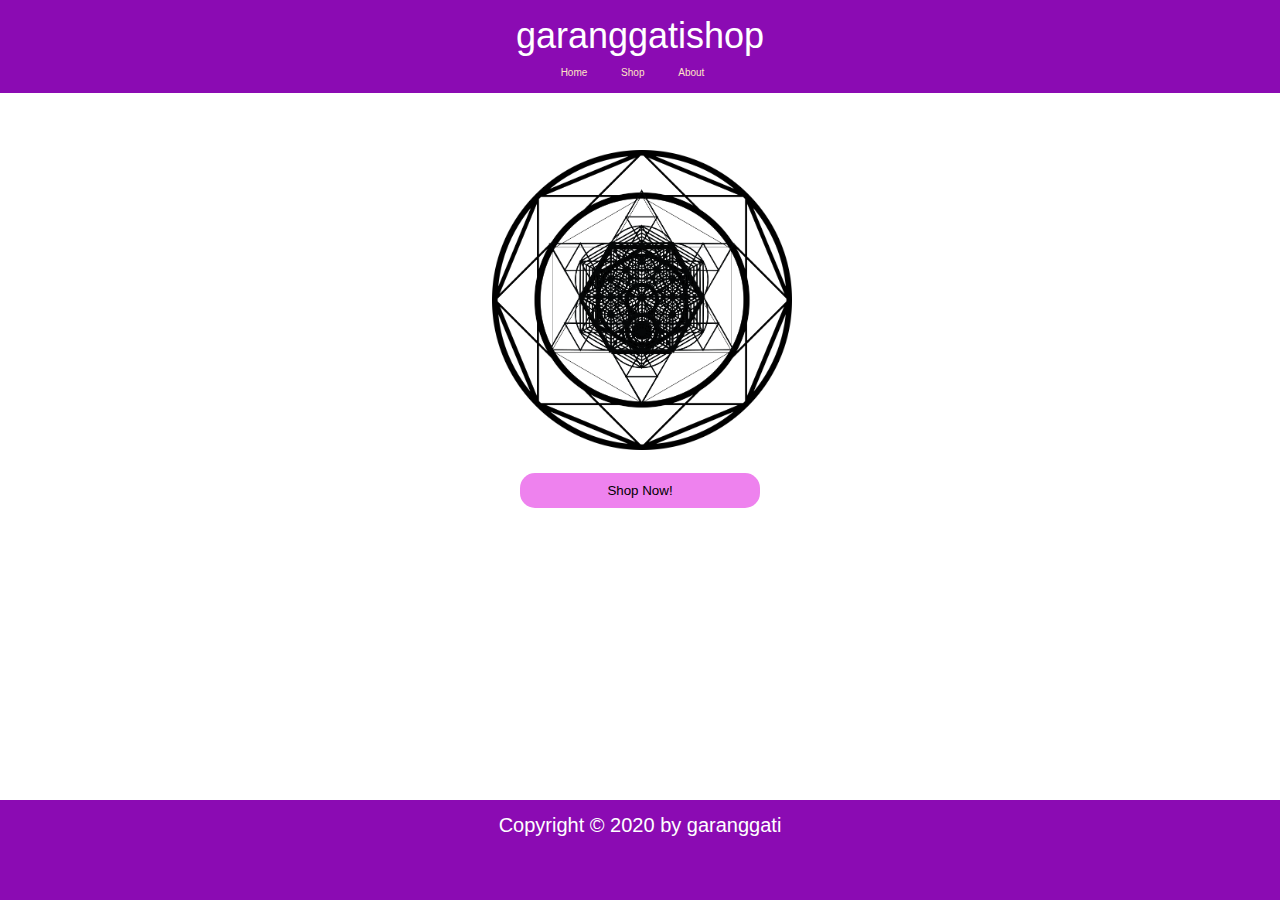
<file: index.html>
<!DOCTYPE html>
<html lang="en">
<head>
    <meta charset="UTF-8">
    <meta name="viewport" content="width=device-width, initial-scale=1.0">
    <title>garanggatishop</title>
    <link rel="icon" type="image/png" sizes="16x16" href="./garanggati/favicon-16x16.png">
    <link rel="stylesheet" href="style.css">
</head>
<body class="home">
<div class="navbar">
    <h2>garanggatishop</h2>
    <ul>
        <li><a href="./index.html">Home</a></li>
        <li><a href="./shop.html">Shop</a></li>
        <li><a href="./about.html">About</a></li>
    </ul>
</div>
<form action="./shop.html">
    <div class="shop-now">
        <input type="submit" value="Shop Now!" class="shop-btn">
    </div>
</form>

<div class="footer">
    <p>Copyright &#169; 2020 by garanggati</p>
</div>   
</body>
</html>
</file>
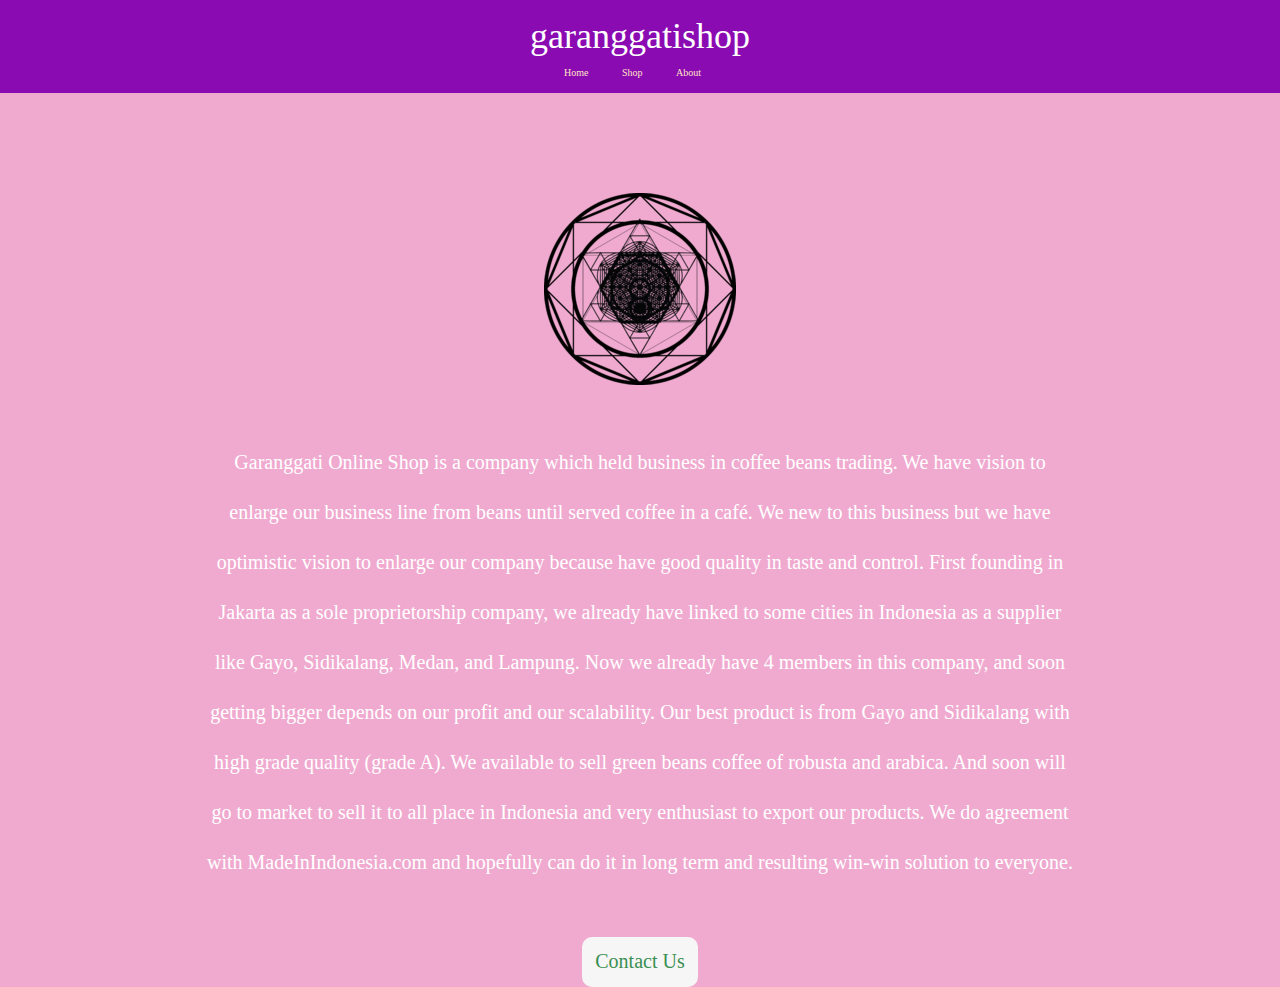
<file: about.html>
<!DOCTYPE html>
<html lang="en">
<head>
    <meta charset="UTF-8">
    <meta name="viewport" content="width=device-width, initial-scale=1.0">
    <title>About</title>
    <link rel="icon" type="image/png" sizes="16x16" href="./garanggati/favicon-16x16.png">
    <link rel="stylesheet" type="text/css" href="style.css">
</head>
<body class="about">
    <div class="navbar">
        <h2>garanggatishop</h2>
        <ul>
            <li><a href="./index.html">Home</a></li>
            <li><a href="./shop.html">Shop</a></li>
            <li><a href="./about.html">About</a></li>
        </ul>
    </div>
    <div class="container">
        <div class="image">
            <img src="./garanggati/android-icon-192x192.png" alt="Logo">
        </div>
        <p>
            Garanggati Online Shop is a company which held business in coffee beans trading. We have vision to enlarge our business line from beans until served coffee in a café.
            We new to this business but we have optimistic vision to enlarge our company because have good quality in taste and control.
            First founding in Jakarta as a sole proprietorship company, we already have linked to some cities in Indonesia as a supplier like Gayo, Sidikalang, Medan, and Lampung. Now we already have 4 members in this company, and soon getting bigger depends on our profit and our scalability.
            Our best product is from Gayo and Sidikalang with high grade quality (grade A). We available to sell green beans coffee of robusta and arabica. And soon will go to market to sell it to all place in Indonesia and very enthusiast to export our products.
            We do agreement with MadeInIndonesia.com and hopefully can do it in long term and resulting win-win solution to everyone.
        </p>
        <a href="https://wa.me/6285781388545" class="btn">Contact Us</a>
    </div>
    
</body>
</html>
</file>
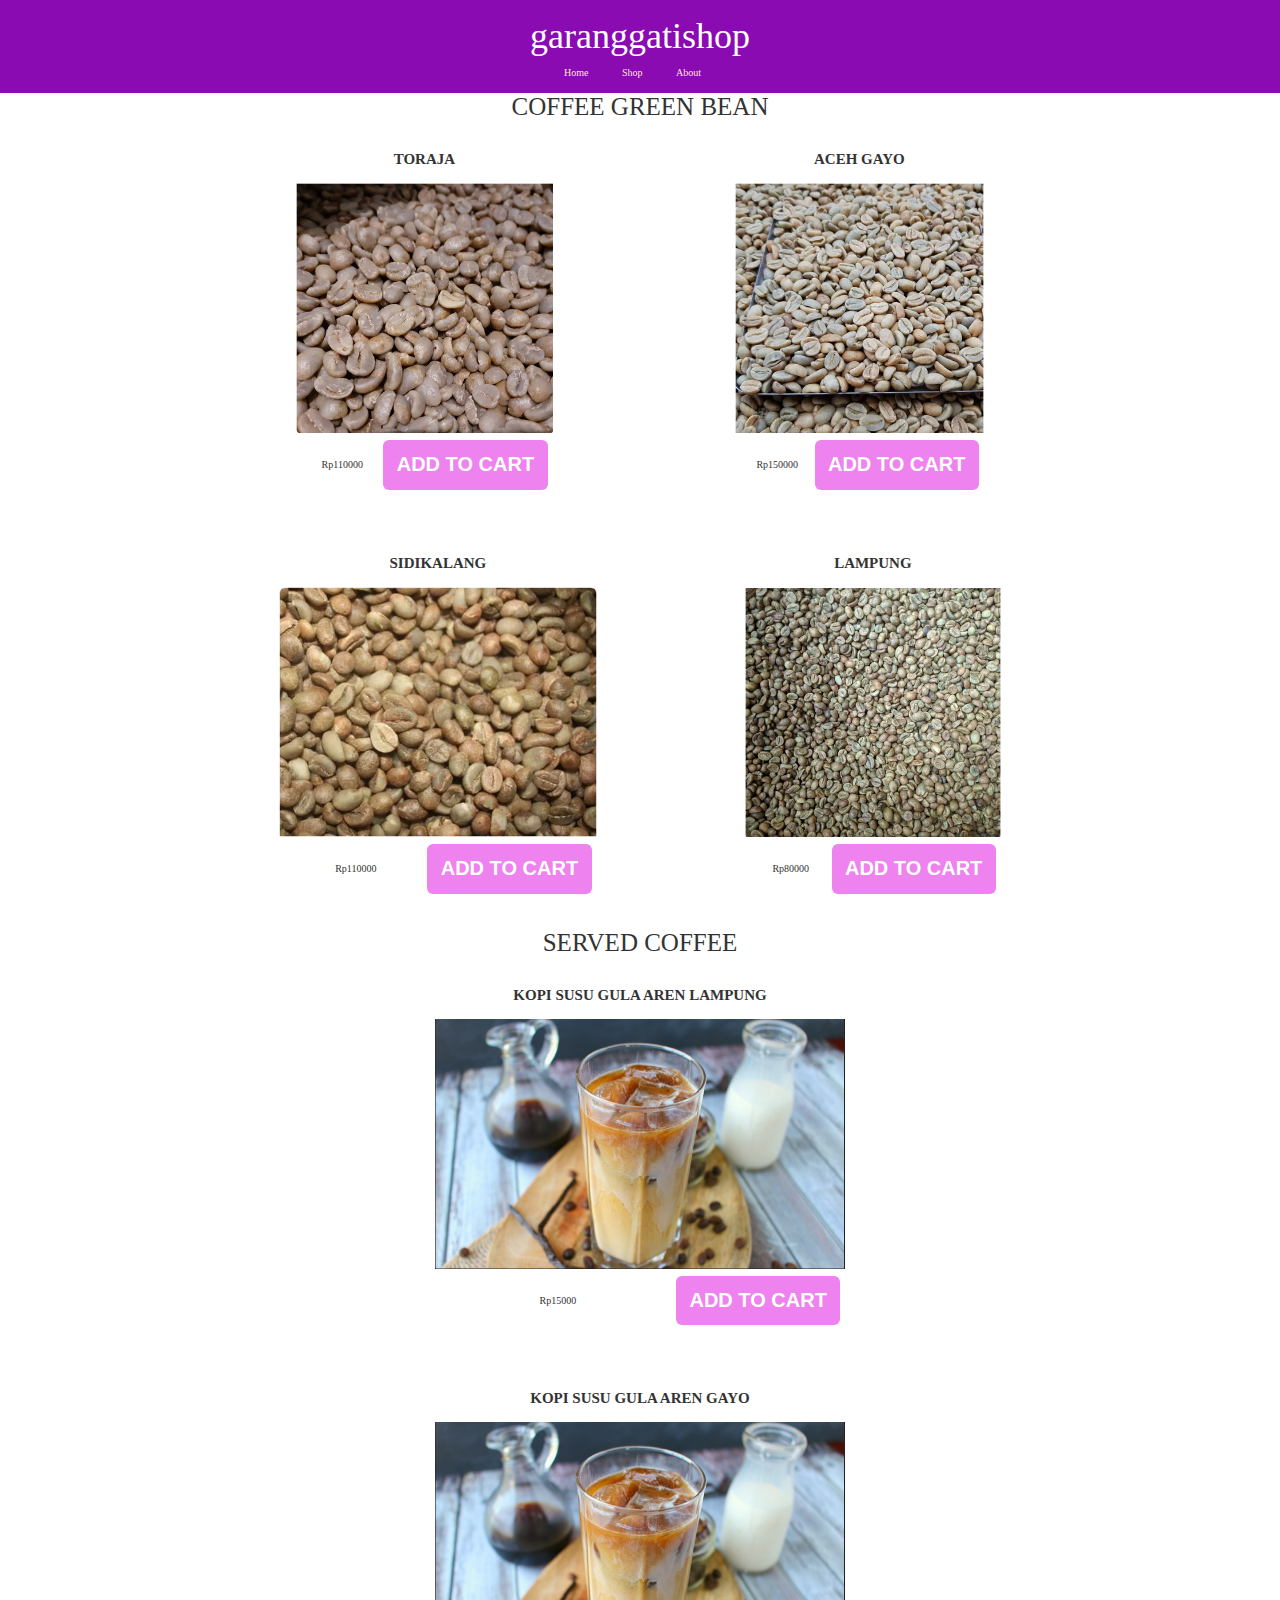
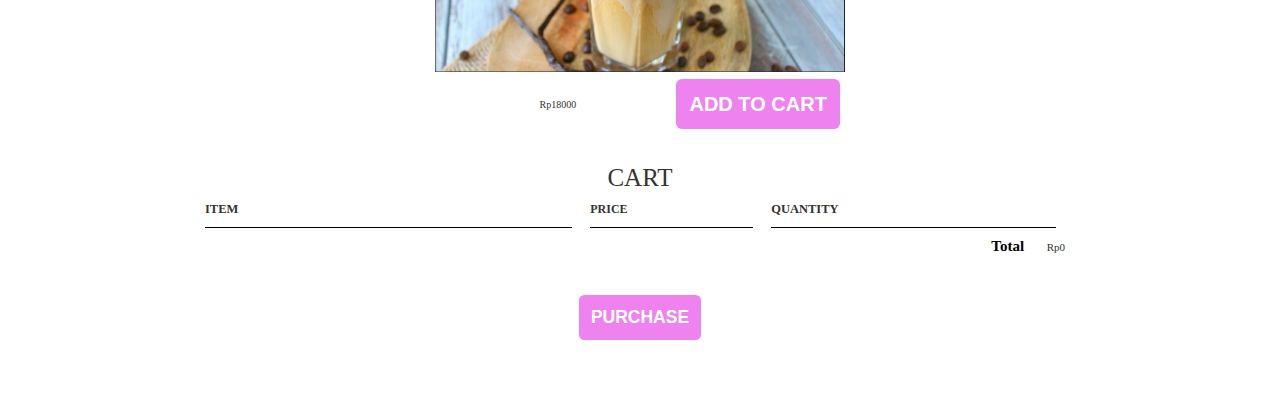
<file: shop.html>
<!DOCTYPE html>
<html lang="en">
<head>
    <meta charset="UTF-8">
    <meta name="viewport" content="width=device-width, initial-scale=1.0">
    <title>garanggatishop</title>
    <link rel="icon" type="image/png" sizes="16x16" href="./garanggati/favicon-16x16.png">
    <link rel="stylesheet" href="./style.css" />
    <script src="shop.js" async></script>
</head>
<body>
    <div class="navbar">
        <h2>garanggatishop</h2>
        <ul>
            <li><a href="./index.html">Home</a></li>
            <li><a href="./shop.html">Shop</a></li>
            <li><a href="./about.html">About</a></li>
        </ul>
    </div>
    <section class="container content-section">
        <h2 class="section-header">COFFEE GREEN BEAN</h2>
        <div class="shop-items">
            <div class="shop-item">
                <span class="shop-item-title">TORAJA</span>
                <img class="shop-item-image" src="./Toraja.png">
                <div class="shop-item-details">
                    <span class="shop-item-price">Rp110000</span>
                    <button class="btn btn-primary shop-item-button" type="button">ADD TO CART</button>
                </div>
            </div>
            <div class="shop-item">
                <span class="shop-item-title">ACEH GAYO</span>
                <img class="shop-item-image" src="./Gayo.png">
                <div class="shop-item-details">
                    <span class="shop-item-price">Rp150000</span>
                    <button class="btn btn-primary shop-item-button"type="button">ADD TO CART</button>
                </div>
            </div>
            <div class="shop-item">
                <span class="shop-item-title">SIDIKALANG</span>
                <img class="shop-item-image" src="./Sidikalang.png">
                <div class="shop-item-details">
                    <span class="shop-item-price">Rp110000</span>
                    <button class="btn btn-primary shop-item-button" type="button">ADD TO CART</button>
                </div>
            </div>
            <div class="shop-item">
                <span class="shop-item-title">LAMPUNG</span>
                <img class="shop-item-image" src="./Lampung.png">
                <div class="shop-item-details">
                    <span class="shop-item-price">Rp80000</span>
                    <button class="btn btn-primary shop-item-button" type="button">ADD TO CART</button>
                </div>
            </div>
        </div>
    </section>
    <section class="container content-section">
        <h2 class="section-header">SERVED COFFEE</h2>
        <div class="shop-items">
            <div class="shop-item">
                <span class="shop-item-title">KOPI SUSU GULA AREN LAMPUNG</span>
                <img class="shop-item-image" src="./KopiSusu.png">
                <div class="shop-item-details">
                    <span class="shop-item-price">Rp15000</span>
                    <button class="btn btn-primary shop-item-button" type="button">ADD TO CART</button>
                </div>
            </div>
            <div class="shop-item">
                <span class="shop-item-title">KOPI SUSU GULA AREN GAYO</span>
                <img class="shop-item-image" src="./KopiSusu.png">
                <div class="shop-item-details">
                    <span class="shop-item-price">Rp18000</span>
                    <button class="btn btn-primary shop-item-button" type="button">ADD TO CART</button>
                </div>
            </div>
        </div>
    </section>
    <section class="container content-section">
        <h2 class="section-header">CART</h2>
        <div class="cart-row">
            <span class="cart-item cart-header cart-column">ITEM</span>
            <span class="cart-price cart-header cart-column">PRICE</span>
            <span class="cart-quantity cart-header cart-column">QUANTITY</span>
        </div>
        <div class="cart-items">
        </div>
        <div class="cart-total">
            <strong class="cart-total-title">Total</strong>
            <span class="cart-total-price">Rp0</span>
        </div>
        <button class="btn btn-primary btn-purchase" type="button">PURCHASE</button>
    </section>
</body>
</html>
</file>
<file: style.css>
*{
    box-sizing: border-box;
    padding: 0;
    margin: 0;
}

html{
    font-size: 10px;
}

h1{
    color: #398f51;
    font-size: 5rem;
    font-weight: 700;
    letter-spacing: 8px;
    margin-bottom: 2rem;
}

h2{
    color: #777;
    font-size: 4rem;
    font-weight: 400;
}

p{
    font-size: 2rem;
    color: #ffffff;
    line-height: 5rem;
    margin-bottom: 5rem;
}

.btn{
    display: inline-block;
    padding: 2.7rem 7.5rem;
    background: #f6f6f6;
    font-size: 2rem;
    text-decoration: none;
    color: #398f51;
    border-radius: 10px;
    transition: background 0.5s;
}

.btn:hover{
    background: #dadada;
}

.image{
    margin-top: 10rem;
    margin-bottom: 5rem;
}

.home{
    background-image: url("GARANGGATI\ ONLINE\ SHOP.png");
    background-size: 300px 300px;
    background-repeat: no-repeat;
    background-position: 492px 150px;
    font-family: 'Trebuchet MS', sans-serif;
  }

.about{
    background-color: #f0aad0;
}

.navbar{
    background-color: #8b0bb3;
    text-align: center;
    padding: 15px;
}

.navbar h2{
    text-align: center;
    font-size: 36px;
    color: white;
    margin-bottom: 10px;
}

.navbar ul li{
    display: inline;
    margin-right: 15px;
}

.navbar ul li a{
    color: bisque;
    text-decoration: none;
    padding: 8px;
}

.navbar ul li a:hover{
    background-color: black;
}

.shop-now{
    text-align: center;
    margin: 380px auto;
}

.shop-btn{
    width: 240px;
    padding: 10px;
    border-radius: 15px;
    border: none;
    background-color: violet;
    margin-bottom: 10px;
}

.shop-btn:hover{
    cursor: pointer;
    background-color: bisque;
}

.footer {
    position: fixed;
    left: 0;
    bottom: 0;
    width: 100%;
    background-color: #8b0bb3;
    color: white;
    text-align: center;
 }

 .container{
     max-width: 1100px;
     margin: 0 auto;
     padding: 0 3rem;
     margin-top: 4rem;
     text-align: center;
 }

 .band-name {
    text-align: center;
    margin: 0;
    font-size: 4em;
    font-family: "Booter - Zero Zero";
    font-weight: normal;
    color: white;
}

.band-name-large {
    font-size: 8em;
}

.content-section {
    margin: 1em;
}

.container {
    max-width: 900px;
    margin: 0 auto;
    padding: 0 1.5em;
}
.section-header {
    font-family: "Metal Mania";
    font-weight: normal;
    color: #333;
    text-align: center;
    font-size: 2.5em;
}

.about-band-image {
    float: left;
    height: 200px;
    width: 200px;
    margin: 15px;
    border-radius: 50%;
}

.btn {
    text-align: center;
    vertical-align: middle;
    padding: .67em .67em;
    cursor: pointer;
}

.btn-header {
    margin: .5em 15% 2em 15%;
    color: white;
    border: 2px solid violet;
    background-color: rgba(255, 255, 255, .1);
    border-radius: 0;
    font-size: 1.5em;
    font-weight: lighter;
    padding-left: 2em;
    padding-right: 2em;
}

.btn-header:hover {
    background-color: rgba(255, 255, 255, .3);
}

.btn-play {
    display: block;
    margin: 0 auto;
    color: violet;
    font-size: 4em;
    border-radius: 50%;
    width: 100px;
    height: 100px;
    padding: 0;
    text-align: center;
}

.btn-primary {
    color: white;
    background-color: violet;
    border: none;
    border-radius: .3em;
    font-weight: bold;
}

.btn-primary:hover {
    background-color: bisque;
}

.tour-row {
    border-bottom: 1px solid black;
    padding-bottom: 1em;
    margin-bottom: 1em;
}

.tour-row:last-child {
    border: none;
}

.tour-item {
    display: inline-block;
    padding-right: .5em;
}

.tour-date {
    color: #555;
    width: 11%;
    font-weight: bold;
}

.tour-city {
    width: 24%;
}

.tour-arena {
    width: 42%;
}

.tour-btn {
    max-width: 19%;
}

.shop-item {
    margin: 30px;
}

.shop-item-title {
    display: block;
    width: 100%;
    text-align: center;
    font-weight: bold;
    font-size: 1.5em;
    color: #333;
    margin-bottom: 15px;
}

.shop-item-image {
    height: 250px;
}

.shop-item-details {
    display: flex;
    align-items: center;
    padding: 5px;
}

.shop-item-price {
    flex-grow: 1;
    color: #333;
}

.shop-items {
    display: flex;
    flex-wrap: wrap;
    justify-content: space-around;
}

.cart-header {
    font-weight: bold;
    font-size: 1.25em;
    color: #333;
}

.cart-column {
    display: flex;
    align-items: center;
    border-bottom: 1px solid black;
    margin-right: 1.5em;
    padding-bottom: 10px;
    margin-top: 10px;
}

.cart-row {
    display: flex;
}

.cart-item {
    width: 45%;
}

.cart-price {
    width: 20%;
    font-size: 1.2em;
    color: #333;
}

.cart-quantity {
    width: 35%;
}

.cart-item-title {
    color: #333;
    margin-left: .5em;
    font-size: 1.2em;
}

.cart-item-image {
    width: 75px;
    height: auto;
    border-radius: 10px;
}

.btn-danger {
    color: white;
    background-color: #EB5757;
    border: none;
    border-radius: .3em;
    font-weight: bold;
}

.btn-danger:hover {
    background-color: #CC4C4C;
}

.cart-quantity-input {
    height: 34px;
    width: 50px;
    border-radius: 5px;
    border: 1px solid violet;
    background-color: #eee;
    color: #333;
    padding: 0;
    text-align: center;
    font-size: 1.2em;
    margin-right: 25px;
}

.cart-row:last-child {
    border-bottom: 1px solid black;
}

.cart-row:last-child .cart-column {
    border: none;
}

.cart-total {
    text-align: end;
    margin-top: 10px;
    margin-right: 10px;
}

.cart-total-title {
    font-weight: bold;
    font-size: 1.5em;
    color: black;
    margin-right: 20px;
}

.cart-total-price {
    color: #333;
    font-size: 1.1em;
}

.btn-purchase {
    display: block;
    margin: 40px auto 80px auto;
    font-size: 1.75em;
}
</file>
